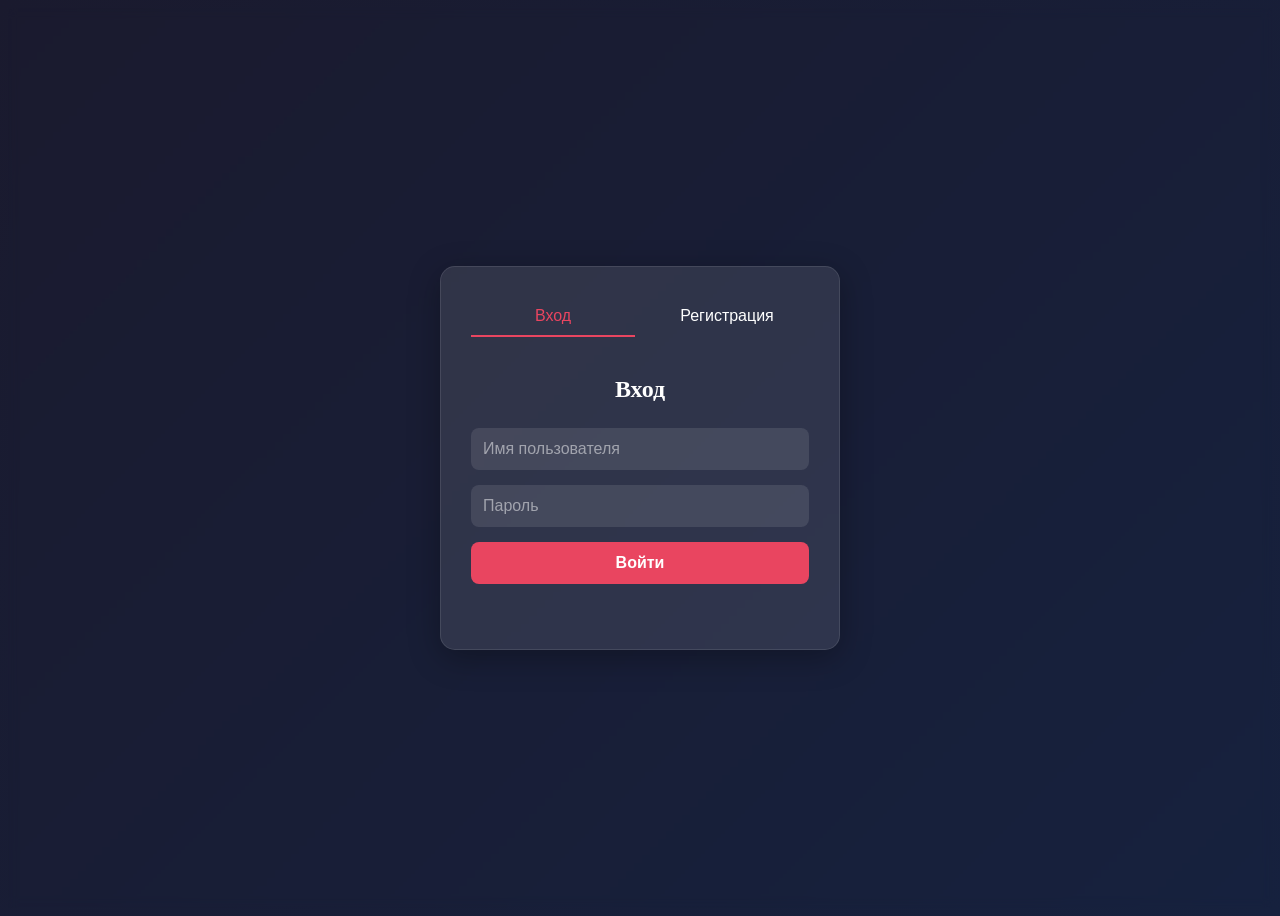
<file: static/index.html>
<!DOCTYPE html>
<html lang="ru">
<head>
    <meta charset="UTF-8">
    <title>D&D Character Sheet – Вход</title>
    <link rel="stylesheet" href="/static/css/style.css">
</head>
<body class="auth-page">
    <div class="auth-container">
        <div class="auth-card">
            <div class="tabs">
                <button class="tab-btn active" id="login-tab">Вход</button>
                <button class="tab-btn" id="register-tab">Регистрация</button>
            </div>

            <!-- Форма входа -->
            <form id="login-form" class="auth-form active">
                <h2>Вход</h2>
                <input type="text" id="login-username" placeholder="Имя пользователя" required>
                <input type="password" id="login-password" placeholder="Пароль" required>
                <button type="submit">Войти</button>
                <div class="error-message" id="login-error"></div>
            </form>

            <!-- Форма регистрации -->
            <form id="register-form" class="auth-form">
                <h2>Регистрация</h2>
                <input type="text" id="reg-username" placeholder="Имя пользователя" required>
                <input type="email" id="reg-email" placeholder="Email" required>
                <input type="password" id="reg-password" placeholder="Пароль" required>
                <button type="submit">Зарегистрироваться</button>
                <div class="error-message" id="register-error"></div>
            </form>
        </div>
    </div>

    <script src="/static/js/main.js"></script>
    <script>
        // Переключение табов
        document.getElementById('login-tab').addEventListener('click', () => {
            document.getElementById('login-tab').classList.add('active');
            document.getElementById('register-tab').classList.remove('active');
            document.getElementById('login-form').classList.add('active');
            document.getElementById('register-form').classList.remove('active');
        });
        document.getElementById('register-tab').addEventListener('click', () => {
            document.getElementById('register-tab').classList.add('active');
            document.getElementById('login-tab').classList.remove('active');
            document.getElementById('register-form').classList.add('active');
            document.getElementById('login-form').classList.remove('active');
        });
    </script>
</body>
</html>
</file>
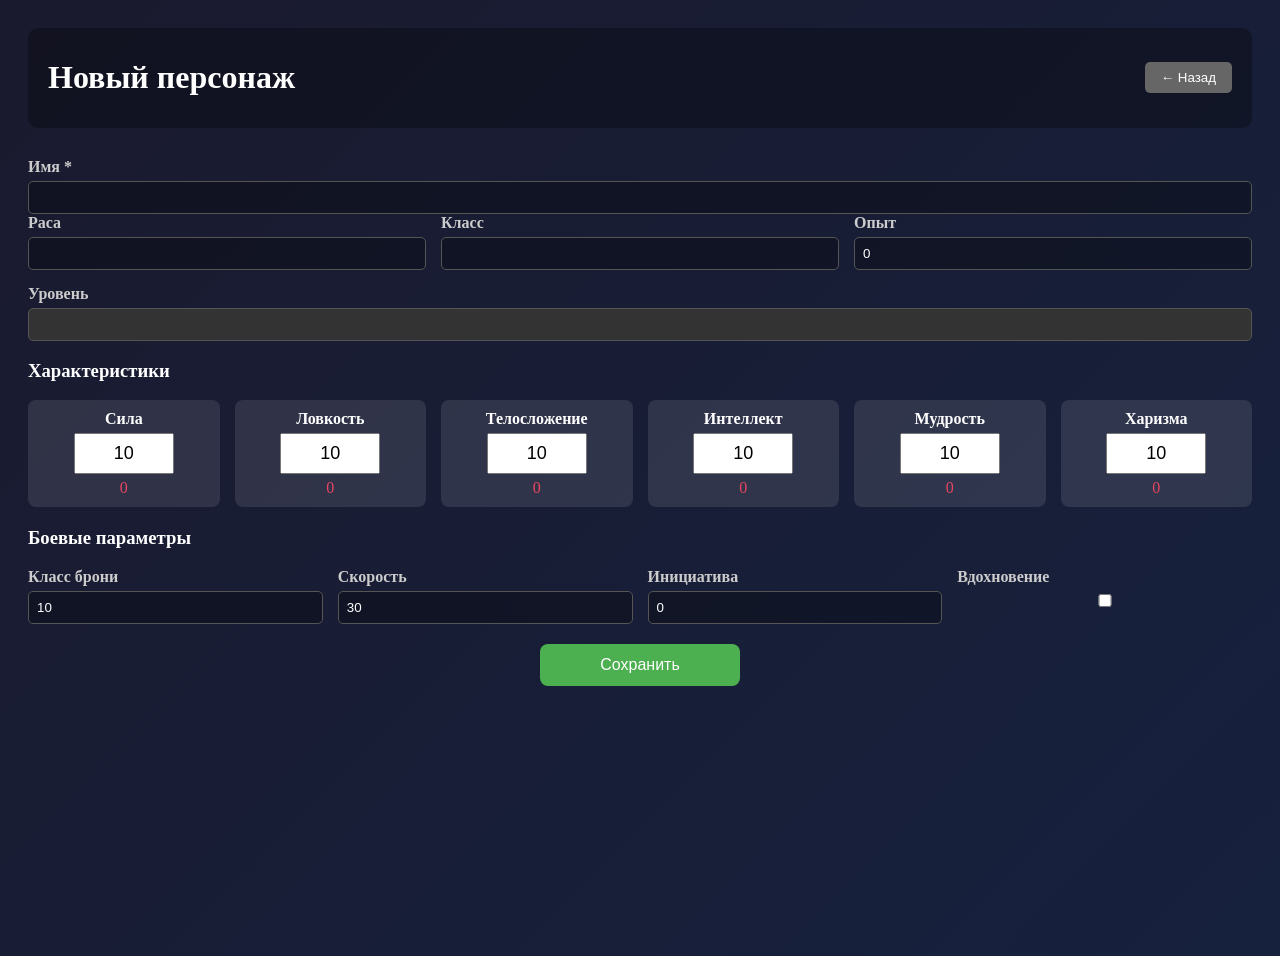
<file: static/character_old.html>
<!DOCTYPE html>
<html lang="ru">
<head>
    <meta charset="UTF-8">
    <title>Персонаж</title>
    <link rel="stylesheet" href="/static/css/style.css">
</head>
<body class="character-page">
    <header>
        <h1 id="form-title">Новый персонаж</h1>
        <button id="back-btn">← Назад</button>
    </header>

    <main>
        <form id="character-form">
            <div class="form-group">
                <label for="name">Имя *</label>
                <input type="text" id="name" required>
            </div>

            <div class="form-row">
                <div class="form-group">
                    <label for="race">Раса</label>
                    <input type="text" id="race">
                </div>
                <div class="form-group">
                    <label for="class_name">Класс</label>
                    <input type="text" id="class_name">
                </div>
                <div class="form-group">
                    <label for="experience">Опыт</label>
                    <input type="number" id="experience" value="0" min="0">
                </div>
            </div>
            <div class="form-group">
                <label>Уровень</label>
                <input type="text" id="level" readonly>
            </div>

            <h3>Характеристики</h3>
            <div class="stats-grid">
                <div class="stat">
                    <label>Сила</label>
                    <input type="number" id="strength_score" value="10" min="1" max="30">
                    <span class="modifier" id="strength_modifier">0</span>
                </div>
                <div class="stat">
                    <label>Ловкость</label>
                    <input type="number" id="dexterity_score" value="10" min="1" max="30">
                    <span class="modifier" id="dexterity_modifier">0</span>
                </div>
                <div class="stat">
                    <label>Телосложение</label>
                    <input type="number" id="constitution_score" value="10" min="1" max="30">
                    <span class="modifier" id="constitution_modifier">0</span>
                </div>
                <div class="stat">
                    <label>Интеллект</label>
                    <input type="number" id="intelligence_score" value="10" min="1" max="30">
                    <span class="modifier" id="intelligence_modifier">0</span>
                </div>
                <div class="stat">
                    <label>Мудрость</label>
                    <input type="number" id="wisdom_score" value="10" min="1" max="30">
                    <span class="modifier" id="wisdom_modifier">0</span>
                </div>
                <div class="stat">
                    <label>Харизма</label>
                    <input type="number" id="charisma_score" value="10" min="1" max="30">
                    <span class="modifier" id="charisma_modifier">0</span>
                </div>
            </div>

            <h3>Боевые параметры</h3>
            <div class="combat-grid">
                <div class="form-group">
                    <label>Класс брони</label>
                    <input type="number" id="armour_class" value="10">
                </div>
                <div class="form-group">
                    <label>Скорость</label>
                    <input type="number" id="speed" value="30">
                </div>
                <div class="form-group">
                    <label>Инициатива</label>
                    <input type="number" id="initiative" value="0">
                </div>
                <div class="form-group">
                    <label>Вдохновение</label>
                    <input type="checkbox" id="inspiration">
                </div>
            </div>

            <button type="submit">Сохранить</button>
        </form>
    </main>

    <script src="/static/js/main.js"></script>
</body>
</html>
</file>
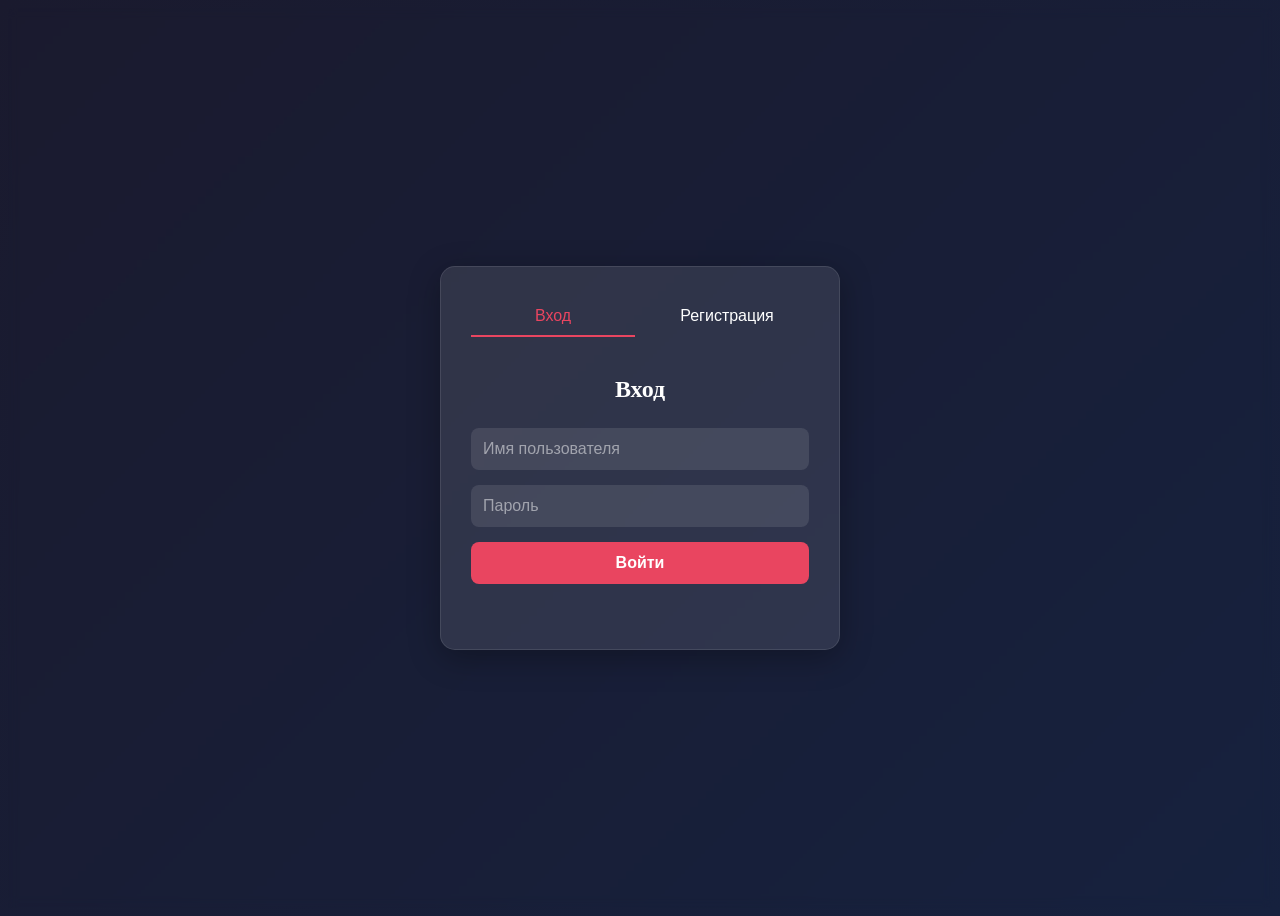
<file: static/dashboard.html>
<!DOCTYPE html>
<html lang="ru">
<head>
     <script src="/static/js/auth-guard.js"></script>
    <script src="/static/js/main.js"></script>
    <meta charset="UTF-8">
    <title>Мои персонажи</title>
    <link rel="stylesheet" href="/static/css/style.css">
</head>
<body class="dashboard-page">
    <header>
        <h1>Мои персонажи D&D</h1>
        <button id="logout-btn">Выйти</button>
    </header>

    <main>
        <button id="create-character" class="create-btn">+ Создать нового персонажа</button>
        <div id="characters-list" class="characters-grid">
        </div>
    </main>

    <script src="/static/js/main.js"></script>
</body>
</html>
</file>
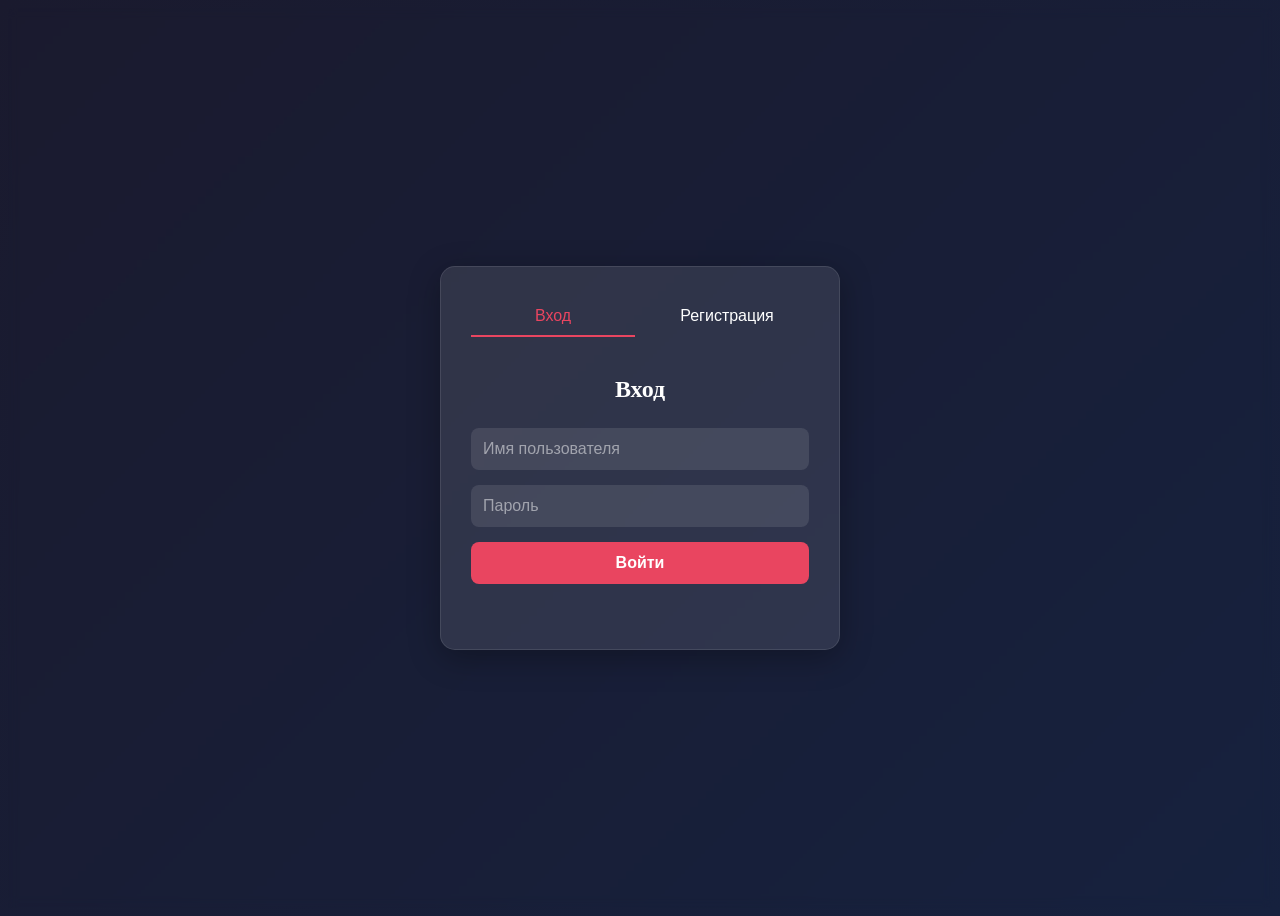
<file: static/sheet.html>
<!DOCTYPE html>
<html lang="ru">
<head>
      <script src="/static/js/auth-guard.js"></script>
    <script src="/static/js/main.js"></script>
    <meta charset="UTF-8">
    <title>Лист персонажа D&D</title>
    <link rel="stylesheet" href="/static/css/style.css">
    <style>
        .sheet-container {
            position: relative;
            width: 800px;
            margin: 20px auto;
            background: #fff;
            box-shadow: 0 0 20px rgba(0,0,0,0.5);
        }
        .sheet-image {
            width: 100%;
            height: auto;
            display: block;
            pointer-events: none;
        }
        .sheet-field {
            position: absolute;
            background: transparent;
            border: none;
            padding: 0;
            font-size: 14px;
            box-sizing: border-box;
            color: #000;
            font-weight: bold;
        }
        .sheet-field.readonly {
            background: transparent;
            border: none;
        }
        header {
            display: flex;
            justify-content: space-between;
            padding: 10px 20px;
        }
        #back-btn, #save-btn {
            padding: 8px 16px;
            border: none;
            border-radius: 5px;
            cursor: pointer;
        }
        #back-btn {
            background: #666;
            color: #fff;
        }
        #save-btn {
            background: #4CAF50;
            color: #fff;
        }
    </style>
</head>
<body>
    <header>
        <button id="back-btn">← Назад</button>
        <button id="save-btn">Сохранить</button>
    </header>
   <div class="sheet-container">
        <img src="/static/images/sheet.jpg" alt="D&amp;D Character Sheet" class="sheet-image" id="sheet-image">
        <input type="text" id="char-name" class="sheet-field" style="top: 80px;left: 70px;width: 200px;height: 25px;">
        <input type="text" id="char-class" class="sheet-field" style="top: 60px;left: 350px;width: 120px;height: 25px;" >
        <input type="text" id="char-level" class="sheet-field readonly" style="top: 65px;left: 470px;width: 120px;height: 25px;" readonly="">
        <input type="number" id="char-exp" class="sheet-field" style="top: 95px;left: 625px;width: 100px;height: 25px;" value="0">
        <input type="number" id="strength" class="sheet-field" style="top: 240px;left: 75px;width: 50px;height: 25px;" value="10">
        <span id="strength-mod" class="sheet-field readonly" style="top: 267px;left: 80px;width: 30px;height: 25px;">0</span>
        <input type="number" id="dexterity" class="sheet-field" style="top: 328px;left: 75px;width: 50px;height: 25px;" value="10">
        <span id="dexterity-mod" class="sheet-field readonly" style="top: 356px;left: 79px;width: 30px;height: 25px;">0</span>
        <input type="number" id="constitution" class="sheet-field" style="top: 417px;left: 75px;width: 50px;height: 25px;" value="10">
        <span id="constitution-mod" class="sheet-field readonly" style="top: 447px;left: 79px;width: 30px;height: 25px;">0</span>
        <input type="number" id="intelligence" class="sheet-field" style="top: 507px;left: 75px;width: 50px;height: 25px;" value="10">
        <span id="intelligence-mod" class="sheet-field readonly" style="top: 535px;left: 80px;width: 30px;height: 25px;">0</span>
        <input type="number" id="wisdom" class="sheet-field" style="top: 595px;left: 75px;width: 50px;height: 25px;" value="10">
        <span id="wisdom-mod" class="sheet-field readonly" style="top: 625px;left: 79px;width: 30px;height: 25px;">0</span>
        <input type="number" id="charisma" class="sheet-field" style="top: 685px;left: 76px;width: 50px;height: 25px;" value="10">
        <span id="charisma-mod" class="sheet-field readonly" style="top: 715px;left: 81px;width: 30px;height: 25px;">0</span>
        <span id="passive-wisdom" class="sheet-field readonly" style="top: 773px;left: 76px;width: 36px;height: 25px;">10</span>
        <input type="text" id="race" class="sheet-field" style="top: 98px;left: 350px;width: 150px;height: 25px;">
        <input type="text" id="alignment" class="sheet-field" style="top: 98px;left: 500px;width: 120px;height: 25px;">
        <input type="text" id="player-name" class="sheet-field" style="top: 65px;left: 621px;width: 150px;height: 25px;" >
        <textarea id="personality-traits" class="sheet-field" style="top: 178px;left: 546px;width: 214px;height: 70px;"></textarea>
        <textarea id="ideals" class="sheet-field" style="top: 267px;left: 541px;width: 218px;height: 54px;" ></textarea>
        <textarea id="bonds" class="sheet-field" style="top: 342px;left: 543px;width: 217px;height: 56px;" ></textarea>
        <textarea id="flaws" class="sheet-field" style="top: 415px;left: 542px;width: 216px;height: 56px;" ></textarea>
        <textarea id="features-traits" class="sheet-field" style="top: 497px;left: 536px;width: 227px;height: 495px;" ></textarea>
        <textarea id="equipment" class="sheet-field" style="top: 770px;left: 342px;width: 174px;height: 224px;" ></textarea>
        <textarea id="other-proficiencies" class="sheet-field" style="top: 814px;left: 43px;width: 231px;height: 180px;"></textarea>
        <input type="text" id="attack1" class="sheet-field" style="top: 511px;left: 293px;width: 88px;height: 23px;">
        <input type="text" id="attack2" class="sheet-field" style="top: 511px;left: 381px;width: 48px;height: 23px;">
        <input type="text" id="attack3" class="sheet-field" style="top: 511px;left: 426px;width: 83px;height: 23px;">
        <input type="text" id="attack4" class="sheet-field" style="top: 537px;left: 293px;width: 89px;height: 23px;">
        <input type="text" id="attack5" class="sheet-field" style="top: 537px;left: 381px;width: 47px;height: 23px;">
        <input type="text" id="attack6" class="sheet-field" style="top: 537px;left: 426px;width: 83px;height: 23px;">
        <input type="text" id="attack7" class="sheet-field" style="top: 563px;left: 293px;width: 90px;height: 23px;">
        <input type="text" id="attack8" class="sheet-field" style="top: 563px;left: 381px;width: 47px;height: 23px;">
        <input type="text" id="attack9" class="sheet-field" style="top: 563px;left: 427px;width: 82px;height: 23px;">
        <textarea id="text" class="sheet-field" style="top: 588px;left: 288px;width: 225px;height: 155px;"></textarea>
        <input type="number" id="current-hp" class="sheet-field" style="top: 275px;left: 397px;width: 69px;height: 36px;" value="0">
        <input type="number" id="temp-hp" class="sheet-field" style="top: 345px;left: 397px;width: 72px;height: 39px;" value="0">
        <input type="text" id="hit-dice" class="sheet-field" style="top: 432px;left: 306px;width: 80px;height: 25px;">
        <input type="number" id="armour-class" class="sheet-field" style="top: 194px;left: 315px;width: 64px;height: 16px;" value="10">
        <input type="number" id="initiative" class="sheet-field" style="top: 194px;left: 393px;width: 57px;height: 18px;" value="0">
        <input type="number" id="speed" class="sheet-field" style="top: 192px;left: 465px;width: 50px;height: 25px;" value="30">
        <input type="checkbox" id="inspiration" class="sheet-field" style="top: 194px;left: 69px;width: 22px;height: 29px;">
        <input type="text" id="proficiency-bonus" class="sheet-field readonly" style="top: 161px;left: 80px;width: 20px;height: 25px;" readonly="" value="2">
        <span id="skill-acrobatics-value" class="sheet-field readonly" style="top: 340px;left: 152px;width: 18px;height: 21px;">0</span>
        <span id="skill-animal-value" class="sheet-field readonly" style="top: 607px;left: 152px;width: 19px;height: 21px;">0</span>
        <span id="skill-arcana-value" class="sheet-field readonly" style="top: 519px;left: 152px;width: 18px;height: 21px;">0</span>
        <span id="skill-athletics-value" class="sheet-field readonly" style="top: 252px;left: 152px;width: 18px;height: 22px;">0</span>
        <span id="skill-deception-value" class="sheet-field readonly" style="top: 696px;left: 152px;width: 19px;height: 19px;">0</span>
        <span id="skill-history-value" class="sheet-field readonly" style="top: 531px;left: 152px;width: 18px;height: 21px;">0</span>
        <span id="skill-insight-value" class="sheet-field readonly" style="top: 620px;left: 152px;width: 18px;height: 20px;">0</span>
        <span id="skill-intimidation-value" class="sheet-field readonly" style="top: 709px;left: 152px;width: 19px;height: 21px;">0</span>
        <span id="skill-investigation-value" class="sheet-field readonly" style="top: 544px;left: 152px;width: 18px;height: 19px;">0</span>
        <span id="skill-medicine-value" class="sheet-field readonly" style="top: 633px;left: 152px;width: 18px;height: 20px;">0</span>
        <span id="skill-nature-value" class="sheet-field readonly" style="top: 556px;left: 152px;width: 18px;height: 20px;">0</span>
        <span id="skill-perception-value" class="sheet-field readonly" style="top: 645px;left: 152px;width: 18px;height: 20px;">0</span>
        <span id="skill-performance-value" class="sheet-field readonly" style="top: 721px;left: 152px;width: 19px;height: 20px;">0</span>
        <span id="skill-persuasion-value" class="sheet-field readonly" style="top: 734px;left: 152px;width: 19px;height: 20px;">0</span>
        <span id="skill-religion-value" class="sheet-field readonly" style="top: 568px;left: 152px;width: 18px;height: 19px;">0</span>
        <span id="skill-sleight-of-hand-value" class="sheet-field readonly" style="top: 353px;left: 152px;width: 18px;height: 20px;">0</span>
        <span id="skill-stealth-value" class="sheet-field readonly" style="top: 365px;left: 152px;width: 18px;height: 20px;">0</span>
        <span id="skill-survival-value" class="sheet-field readonly" style="top: 657px;left: 152px;width: 18px;height: 20px;">0</span>
    </div>

    <script src="/static/js/main.js"></script>
</body>
</html>
</file>
<file: static/css/style.css>
{
    margin: 0;
    padding: 0;
    box-sizing: border-box;
    font-family: 'Segoe UI', Tahoma, Geneva, Verdana, sans-serif;
}

body {
    background: linear-gradient(135deg, #1a1a2e, #16213e);
    min-height: 100vh;
    color: #fff;
}
.auth-page {
    display: flex;
    justify-content: center;
    align-items: center;
    position: relative;
    backdrop-filter: blur(5px);
}

.auth-page::before {
    content: '';
    position: fixed;
    top: 0;
    left: 0;
    width: 100%;
    height: 100%;
    background: url('https://via.placeholder.com/1920x1080') center/cover no-repeat;
    filter: blur(8px);
    z-index: -1;
}

.auth-container {
    width: 100%;
    max-width: 400px;
    padding: 20px;
}

.auth-card {
    background: rgba(255, 255, 255, 0.1);
    backdrop-filter: blur(10px);
    border-radius: 15px;
    padding: 30px;
    box-shadow: 0 8px 32px rgba(0, 0, 0, 0.3);
    border: 1px solid rgba(255, 255, 255, 0.1);
}

.tabs {
    display: flex;
    gap: 10px;
    margin-bottom: 20px;
}

.tab-btn {
    flex: 1;
    padding: 10px;
    background: transparent;
    border: none;
    color: #fff;
    font-size: 16px;
    cursor: pointer;
    border-bottom: 2px solid transparent;
    transition: 0.3s;
}

.tab-btn.active {
    border-bottom-color: #e94560;
    color: #e94560;
}

.auth-form {
    display: none;
    flex-direction: column;
    gap: 15px;
}

.auth-form.active {
    display: flex;
}

.auth-form h2 {
    text-align: center;
    margin-bottom: 10px;
}

.auth-form input {
    padding: 12px;
    border: none;
    border-radius: 8px;
    background: rgba(255, 255, 255, 0.1);
    color: #fff;
    font-size: 16px;
}

.auth-form input::placeholder {
    color: rgba(255, 255, 255, 0.5);
}

.auth-form button {
    padding: 12px;
    background: #e94560;
    border: none;
    border-radius: 8px;
    color: #fff;
    font-size: 16px;
    font-weight: bold;
    cursor: pointer;
    transition: 0.3s;
}

.auth-form button:hover {
    background: #d1334f;
}

.error-message {
    color: #ff6b6b;
    font-size: 14px;
    text-align: center;
    min-height: 20px;
}
.dashboard-page {
    padding: 20px;
}

header {
    display: flex;
    justify-content: space-between;
    align-items: center;
    margin-bottom: 30px;
    padding: 10px 20px;
    background: rgba(0, 0, 0, 0.3);
    border-radius: 10px;
}

#logout-btn {
    padding: 8px 16px;
    background: #e94560;
    border: none;
    border-radius: 5px;
    color: #fff;
    cursor: pointer;
}

.create-btn {
    padding: 12px 24px;
    background: #4CAF50;
    border: none;
    border-radius: 8px;
    color: #fff;
    font-size: 16px;
    cursor: pointer;
    margin-bottom: 20px;
}

.characters-grid {
    display: grid;
    grid-template-columns: repeat(auto-fill, minmax(250px, 1fr));
    gap: 20px;
}

.character-card {
    background: rgba(255, 255, 255, 0.1);
    backdrop-filter: blur(5px);
    border-radius: 10px;
    padding: 15px;
    cursor: pointer;
    transition: 0.3s;
    border: 1px solid rgba(255, 255, 255, 0.1);
}

.character-card:hover {
    transform: translateY(-5px);
    background: rgba(255, 255, 255, 0.15);
}

.character-card h3 {
    margin-bottom: 10px;
    color: #e94560;
}

.character-card p {
    color: #ccc;
}
.character-page {
    padding: 20px;
}

.character-page header {
    display: flex;
    align-items: center;
    gap: 20px;
}

#back-btn {
    padding: 8px 16px;
    background: #666;
    border: none;
    border-radius: 5px;
    color: #fff;
    cursor: pointer;
}

.form-row {
    display: grid;
    grid-template-columns: repeat(auto-fit, minmax(200px, 1fr));
    gap: 15px;
    margin-bottom: 15px;
}

.form-group {
    display: flex;
    flex-direction: column;
    gap: 5px;
}

.form-group label {
    font-weight: bold;
    color: #ccc;
}

.form-group input {
    padding: 8px;
    border: 1px solid #555;
    border-radius: 5px;
    background: rgba(0, 0, 0, 0.3);
    color: #fff;
}

.form-group input[readonly] {
    background: #333;
    color: #888;
}

.stats-grid {
    display: grid;
    grid-template-columns: repeat(auto-fit, minmax(150px, 1fr));
    gap: 15px;
    margin-bottom: 20px;
}

.stat {
    display: flex;
    flex-direction: column;
    align-items: center;
    background: rgba(255, 255, 255, 0.1);
    padding: 10px;
    border-radius: 8px;
}

.stat label {
    font-weight: bold;
    margin-bottom: 5px;
}

.stat input {
    width: 80px;
    text-align: center;
    padding: 8px;
    font-size: 18px;
}

.modifier {
    margin-top: 5px;
    font-size: 16px;
    color: #e94560;
}

.combat-grid {
    display: grid;
    grid-template-columns: repeat(auto-fit, minmax(150px, 1fr));
    gap: 15px;
    margin-bottom: 20px;
}

#character-form button[type="submit"] {
    padding: 12px 24px;
    background: #4CAF50;
    border: none;
    border-radius: 8px;
    color: #fff;
    font-size: 16px;
    cursor: pointer;
    width: 100%;
    max-width: 200px;
    margin: 20px auto 0;
    display: block;
}

.sheet-field:focus,
input.sheet-field:focus,
textarea.sheet-field:focus {
    outline: none !important;
    border: none !important;
    box-shadow: none !important;
    background: transparent !important;
}
textarea.sheet-field:focus {
    outline: none !important;
    border: none !important;
    box-shadow: none !important;
    background: transparent !important;
}
.sheet-field:active {
    outline: none !important;
    border: none !important;
    box-shadow: none !important;
}

input[type=number]::-webkit-inner-spin-button,
input[type=number]::-webkit-outer-spin-button {
    -webkit-appearance: none;
    margin: 0;
}
input[type=number] {
    -moz-appearance: textfield;
}
</file>
